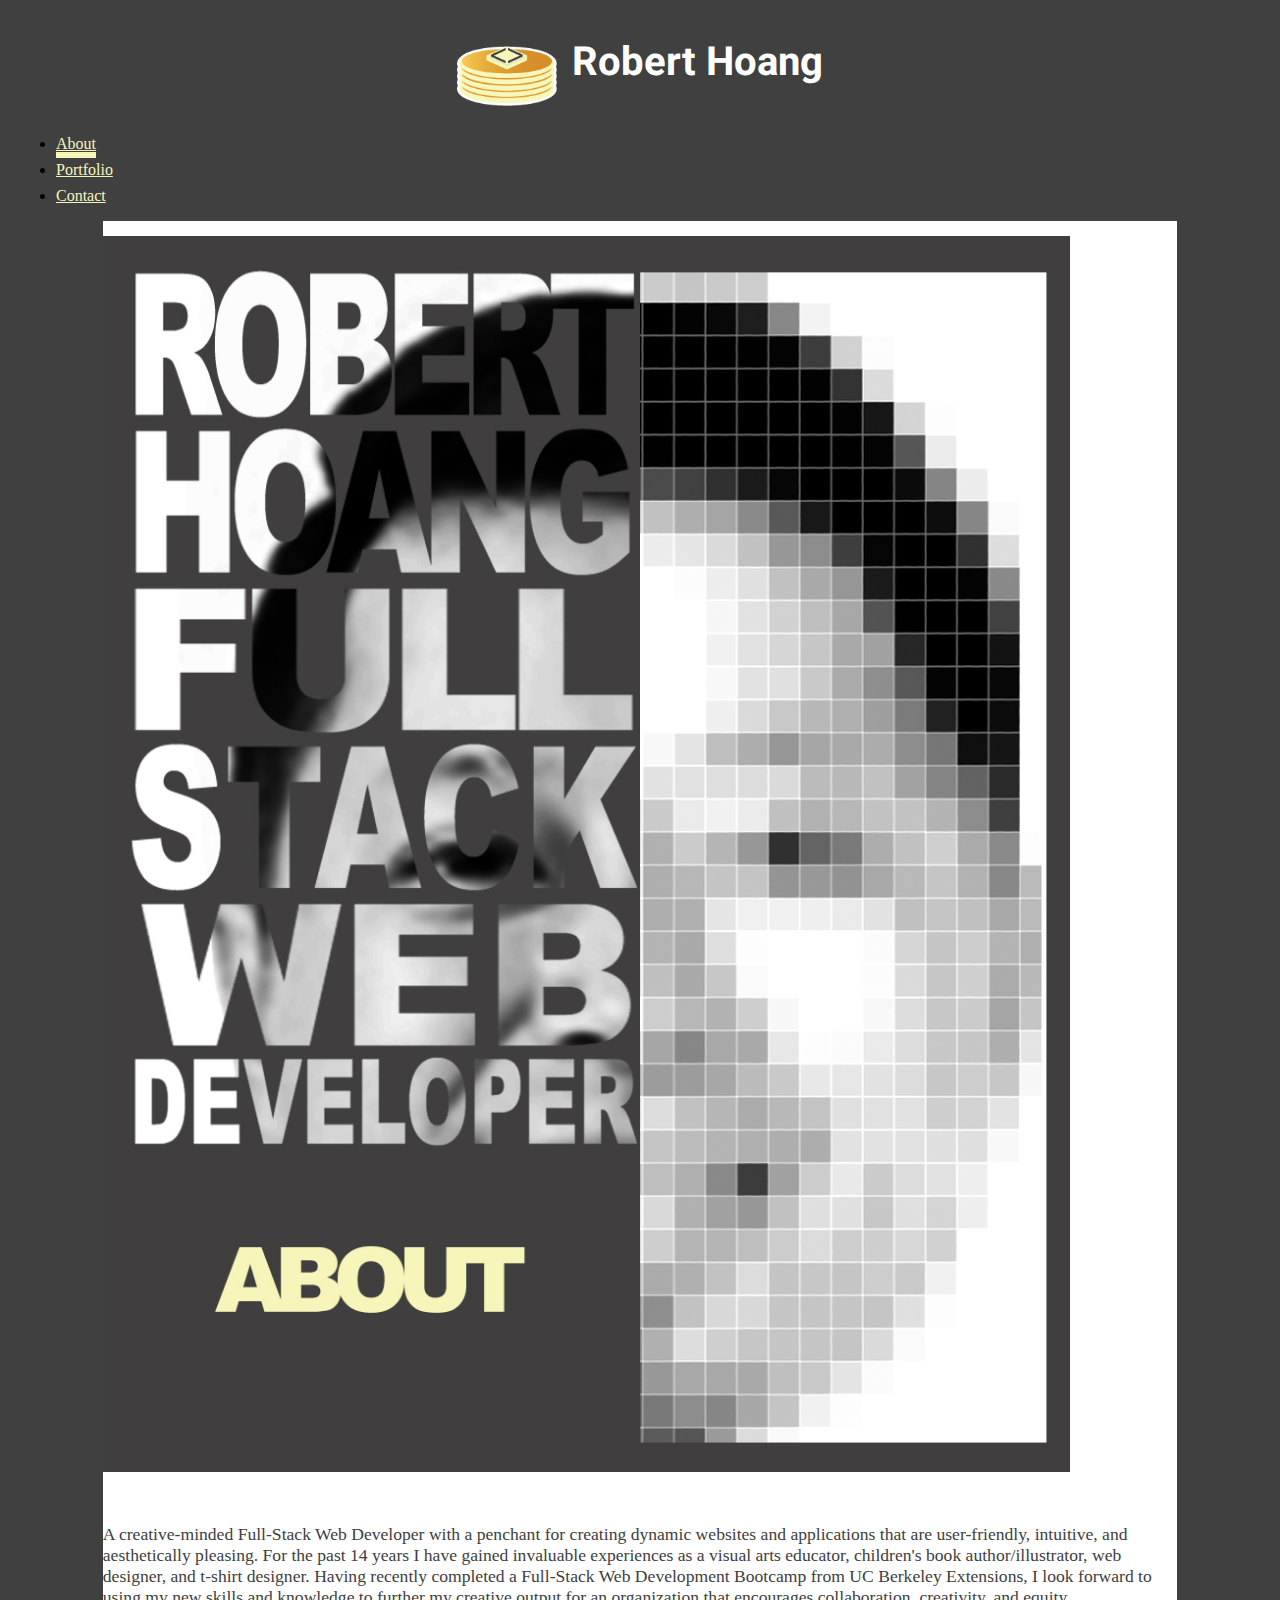
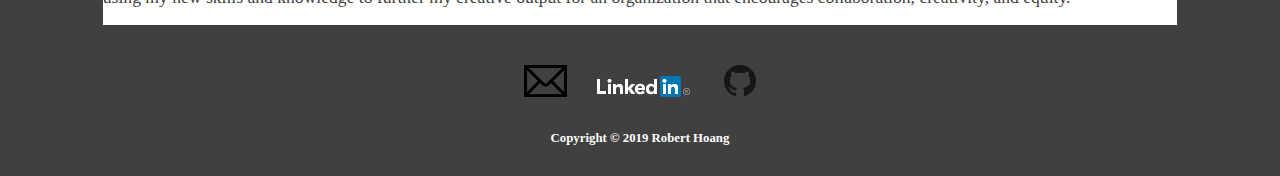
<file: index.html>
<!DOCTYPE html>
<html lang="en">
<head>
    <meta charset="UTF-8">
    <meta name="viewport" content="width=device-width, initial-scale=1.0">
    <meta http-equiv="X-UA-Compatible" content="ie=edge">
    <title>Robert Hoang :: Fullstack Developer</title>
    <link rel="stylesheet" href="https://use.fontawesome.com/releases/v5.7.2/css/all.css" integrity="sha384-fnmOCqbTlWIlj8LyTjo7mOUStjsKC4pOpQbqyi7RrhN7udi9RwhKkMHpvLbHG9Sr" crossorigin="anonymous">
    <link href="https://fonts.googleapis.com/css?family=Heebo:900|family=Bitter" rel="stylesheet">
    <link rel="stylesheet" href="https://maxcdn.bootstrapcdn.com/bootstrap/4.0.0-alpha.6/css/bootstrap.min.css" integrity="sha384-rwoIResjU2yc3z8GV/NPeZWAv56rSmLldC3R/AZzGRnGxQQKnKkoFVhFQhNUwEyJ"
     crossorigin="anonymous">
     <link rel="stylesheet" href="https://cdnjs.cloudflare.com/ajax/libs/animate.css/3.7.0/animate.min.css">
	<link rel="stylesheet" type="text/css" href="assets/css/style.css">
</head>
<body>
    <div class="container">
        <div class="row">
                <div class="col-12 header">
                    <img id="logo" class="animated bounce delay-.5s" src="assets/images/full-stack.png" alt="full stack web development logo">    
                    <h1 id="name" class="text-center animated lightSpeedIn delay-.5s"> Robert Hoang</h1>
                </div>
        </div>
        
        

        <div class ="row">
            <div class="col-12">
                    <ul class="nav justify-content-center">
                            <li class="nav-item">
                              <a class="nav-link index-on" href="index.html">About</a>
                            </li>
                            <li class="nav-item"> 
                              <a class="nav-link" href="portfolio.html">Portfolio</a>
                            </li>
                            <li class="nav-item">
                              <a class="nav-link" href="contact.html">Contact</a>
                            </li>
                    </ul>
            </div>
        </div>

        <div class="row" id="content-row">
            <div class="col-sm-12 col-md-4 text-center">
                <img id="about-aside" src="assets/images/about-img.jpg" alt="about aside image">
                
            </div>
            <div class="col-sm-12 col-md-8 main-content">
                    
                            <p class="lead">A creative-minded Full-Stack Web Developer with a penchant for creating dynamic websites and applications that are user-friendly, intuitive, and aesthetically pleasing. For the past 14 years I have gained invaluable experiences as a visual arts educator, children's book author/illustrator, web designer, and t-shirt designer. Having recently completed a Full-Stack Web Development Bootcamp from UC Berkeley Extensions, I look forward to using my new skills and knowledge to further my creative output for an organization that encourages collaboration, creativity, and equity.
                            </p>
            
            </div>
        </div>
    </div>

<div class="logos"><a href="mailto:rhoang57@gmail.com"><img class="logo" src="assets\images\email_icon.png" alt="email icon"></i></a><a href="https://www.linkedin.com/in/robertahoang/"><img class="logo" src="assets\images\Logo-2CRev-21px-R.png" alt="LinkedIn logo"></a> <a href="https://github.com/rhoang57"><img class="logo" src="assets\images\GitHub-Mark-32px.png" alt="Git Hub logo"></a></div>
<footer class="footer">
    <div class="container">
        <span class="footer-text"><h6>Copyright &copy; 2019 Robert Hoang</h6></span>
    </div>
</footer>   
</body>
</html>
</file>
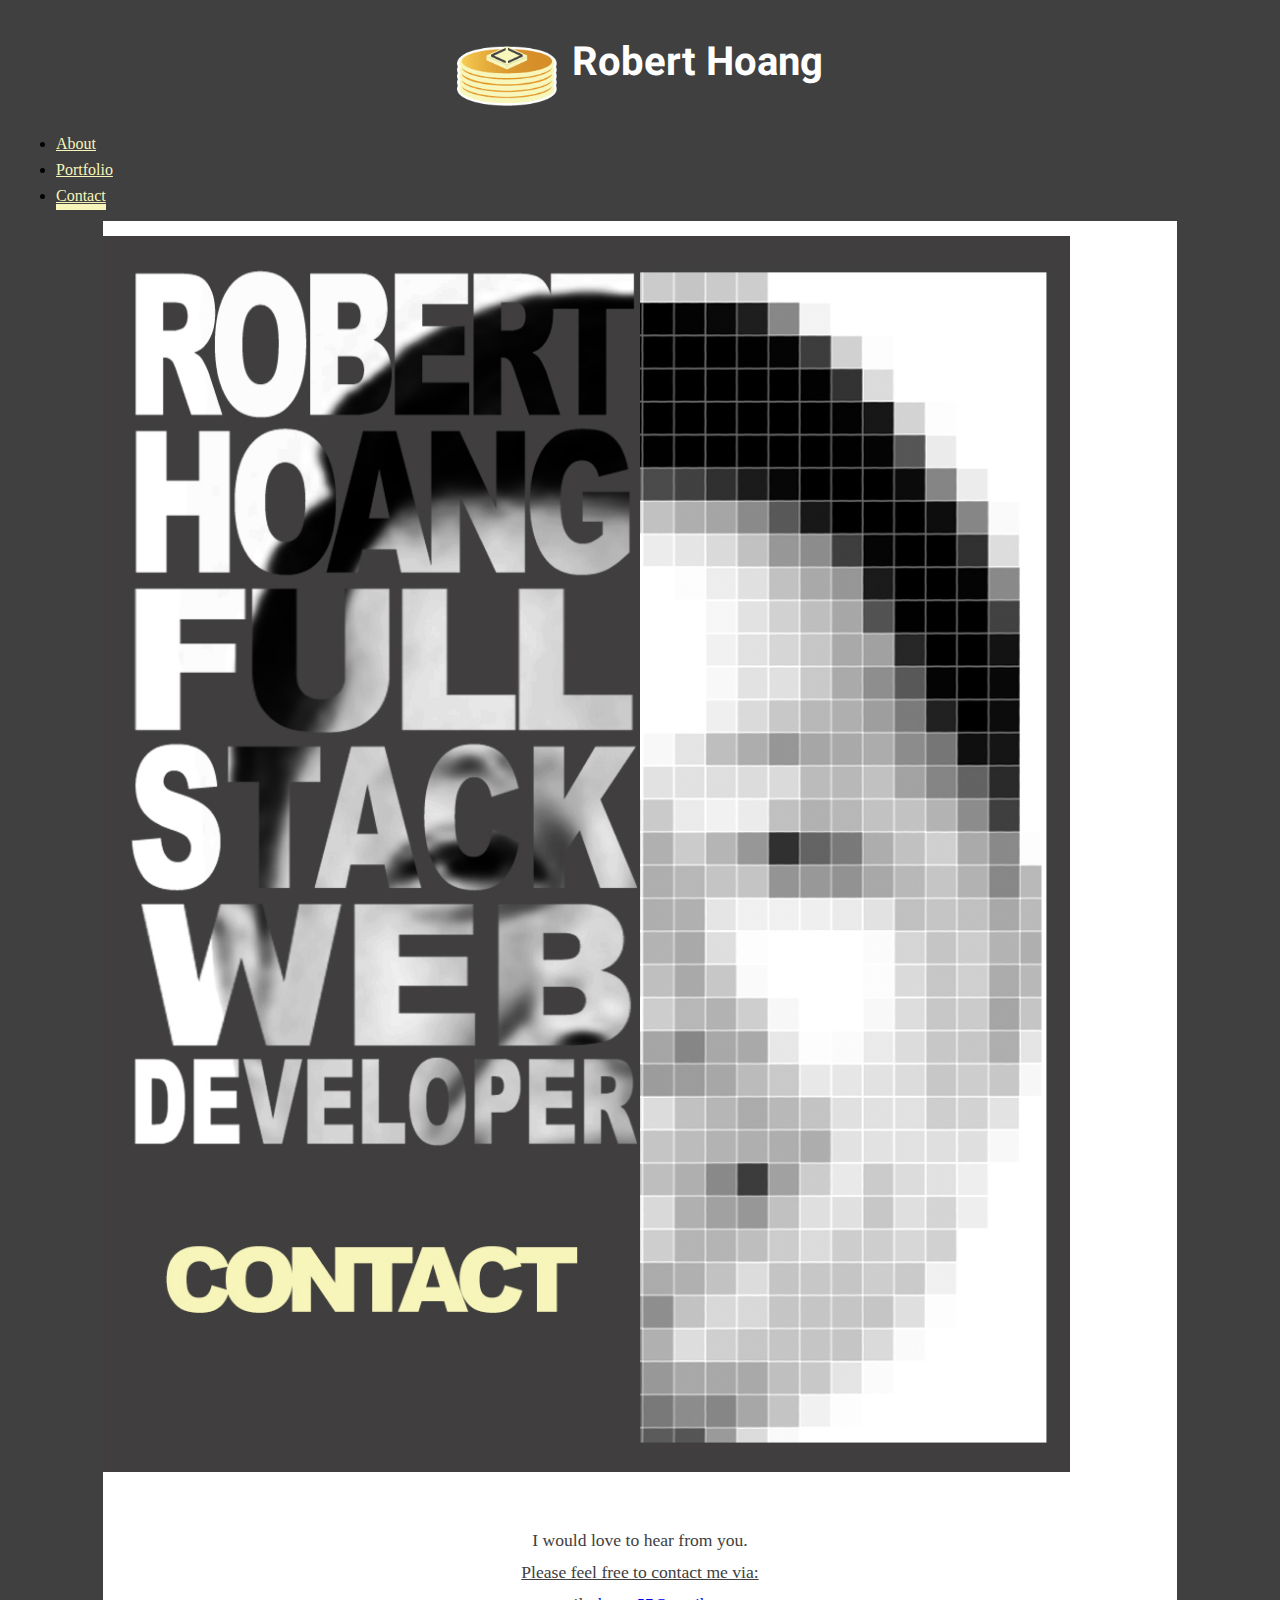
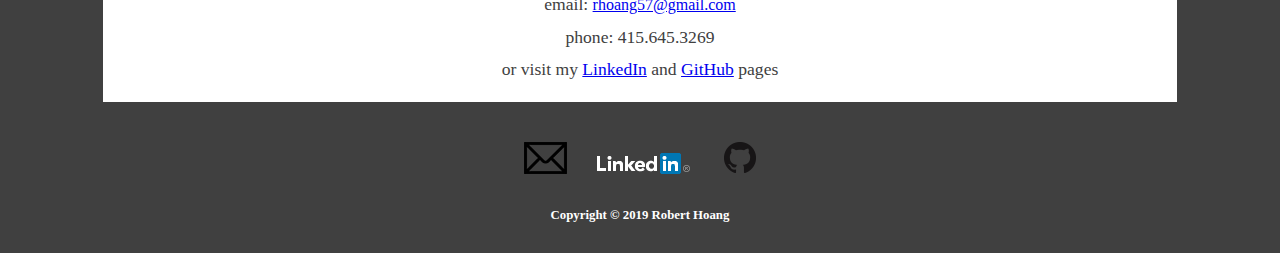
<file: contact.html>
<!DOCTYPE html>
<html lang="en">
<head>
    <meta charset="UTF-8">
    <meta name="viewport" content="width=device-width, initial-scale=1.0">
    <meta http-equiv="X-UA-Compatible" content="ie=edge">
    <title>Robert Hoang :: Contact Page</title>
    <link rel="stylesheet" href="https://use.fontawesome.com/releases/v5.7.2/css/all.css" integrity="sha384-fnmOCqbTlWIlj8LyTjo7mOUStjsKC4pOpQbqyi7RrhN7udi9RwhKkMHpvLbHG9Sr" crossorigin="anonymous">
    <link href="https://fonts.googleapis.com/css?family=Heebo:900" rel="stylesheet">
    <link rel="stylesheet" href="https://maxcdn.bootstrapcdn.com/bootstrap/4.0.0-alpha.6/css/bootstrap.min.css" integrity="sha384-rwoIResjU2yc3z8GV/NPeZWAv56rSmLldC3R/AZzGRnGxQQKnKkoFVhFQhNUwEyJ"
     crossorigin="anonymous">
     <link rel="stylesheet" href="https://cdnjs.cloudflare.com/ajax/libs/animate.css/3.7.0/animate.min.css">
	<link rel="stylesheet" type="text/css" href="assets/css/style.css">
</head>
<body>
    <div class="container">
            <div class="row">
                    <div class="col-12 header">
                        <img id="logo" class="animated bounce delay-.5s" src="assets/images/full-stack.png" alt="full stack web development logo">    
                        <h1 id="name" class="text-center animated lightSpeedIn delay-.5s"> Robert Hoang</h1>
                    </div>
            </div>
            
            
    
            <div class ="row">
                <div class="col-12">
                        <ul class="nav justify-content-center">
                                <li class="nav-item">
                                  <a class="nav-link" href="index.html">About</a>
                                </li>
                                <li class="nav-item"> 
                                  <a class="nav-link" href="portfolio.html">Portfolio</a>
                                </li>
                                <li class="nav-item">
                                  <a class="nav-link contact-on" href="contact.html">Contact</a>
                                </li>
                        </ul>
                </div>
            </div>

        <div class="row" id="content-row">
            <div class="col-sm-12 col-md-4 text-center">
                <img id="about-aside" src="assets/images/contact-img.jpg" alt="about aside image">
            </div>
            <div class="col-sm-12 col-md-8 main-content">

                    <p class="lead contact-content">I would love to hear from you.<br> <u>Please feel free to contact me via:</u><br>
                        <i class="fas fa-envelope-square"></i> email: <a href="mailto:rhoang57@gmail.com"><span class="email-address">rhoang57@gmail.com</span></a><br>
                        <i class="fas fa-mobile-alt"></i> phone: 415.645.3269<br>
                         or visit my <i class="fab fa-linkedin"></i> <a href="https://www.linkedin.com/in/robertahoang/">LinkedIn</a> and <i class="fab fa-github-square"></i> <a href="https://github.com/rhoang57">GitHub</a> pages
                        </p>
                    
                        <!-- <form>
        
                            <div class="form-group">
                                <label for="formGroupExampleInput2" id="form_name">Name</label>
                                <input type="text" class="form-control" id="formGroupExampleInput2" placeholder="FirstName LastName">
                            </div>
                
                            <div class="form-group">
                                <label for="exampleInputEmail1" id="form_email">Email</label>
                                <input type="email" class="form-control" id="exampleInputEmail1" aria-describedby="emailHelp" placeholder="username@email.com">
                            </div>
                    
                            <div class="form-group">
                                <label for="comment" id="form_message">Message</label>
                                <textarea class="form-control" rows="5" id="comment" placeholder="Please type your questions or comments in this box."></textarea>
                            </div>
                    
                            <button type="submit" class="btn" id="submit_button">Submit</button>
                        </form> -->
                    
            </div>
        </div>
    </div>

    <div class="logos"><a href="mailto:rhoang57@gmail.com"><img class="logo" src="assets\images\email_icon.png" alt="email icon"></i></a><a href="https://www.linkedin.com/in/robertahoang/"><img class="logo" src="assets\images\Logo-2CRev-21px-R.png" alt="LinkedIn logo"></a> <a href="https://github.com/rhoang57"><img class="logo" src="assets\images\GitHub-Mark-32px.png" alt="Git Hub logo"></a></div>
<footer class="footer">
    <div class="container">
        <span class="footer-text"><h6>Copyright &copy; 2019 Robert Hoang</h6></span>
    </div>
</footer>    
</body>
</html>
</file>
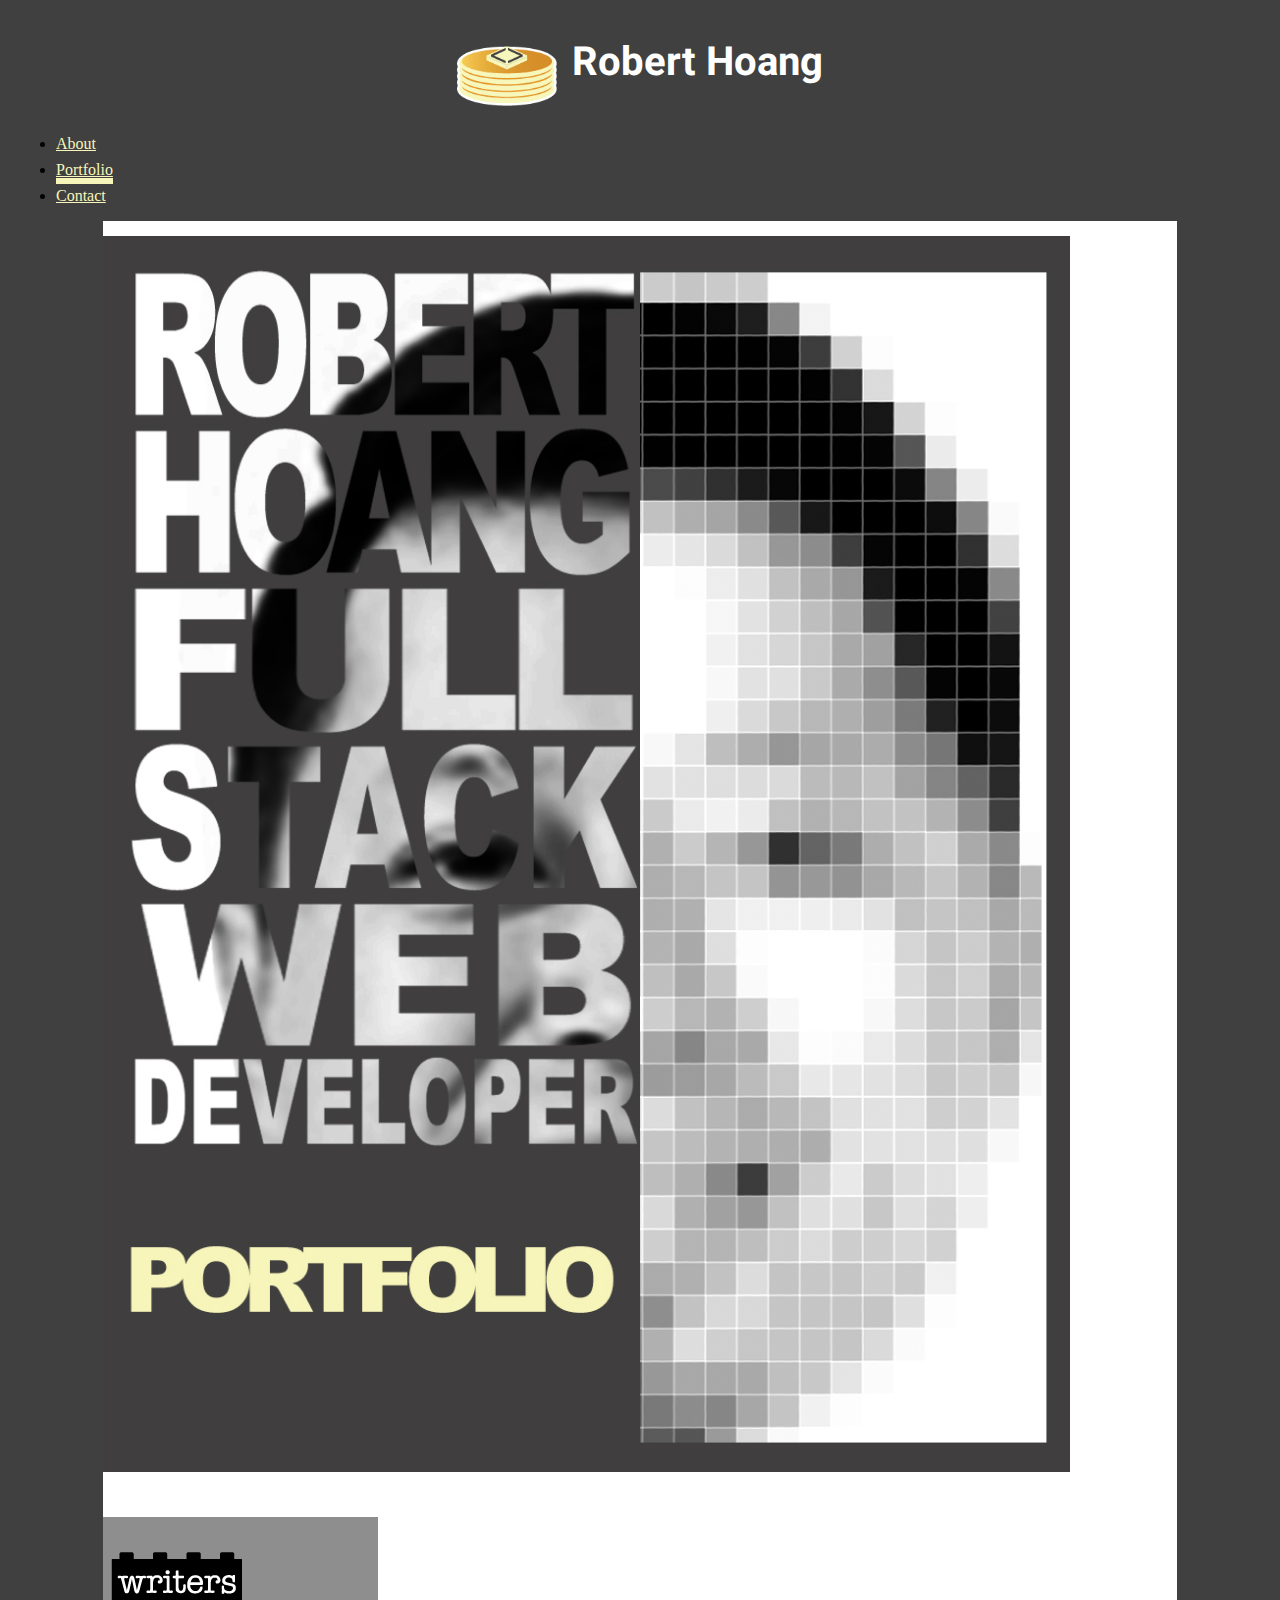
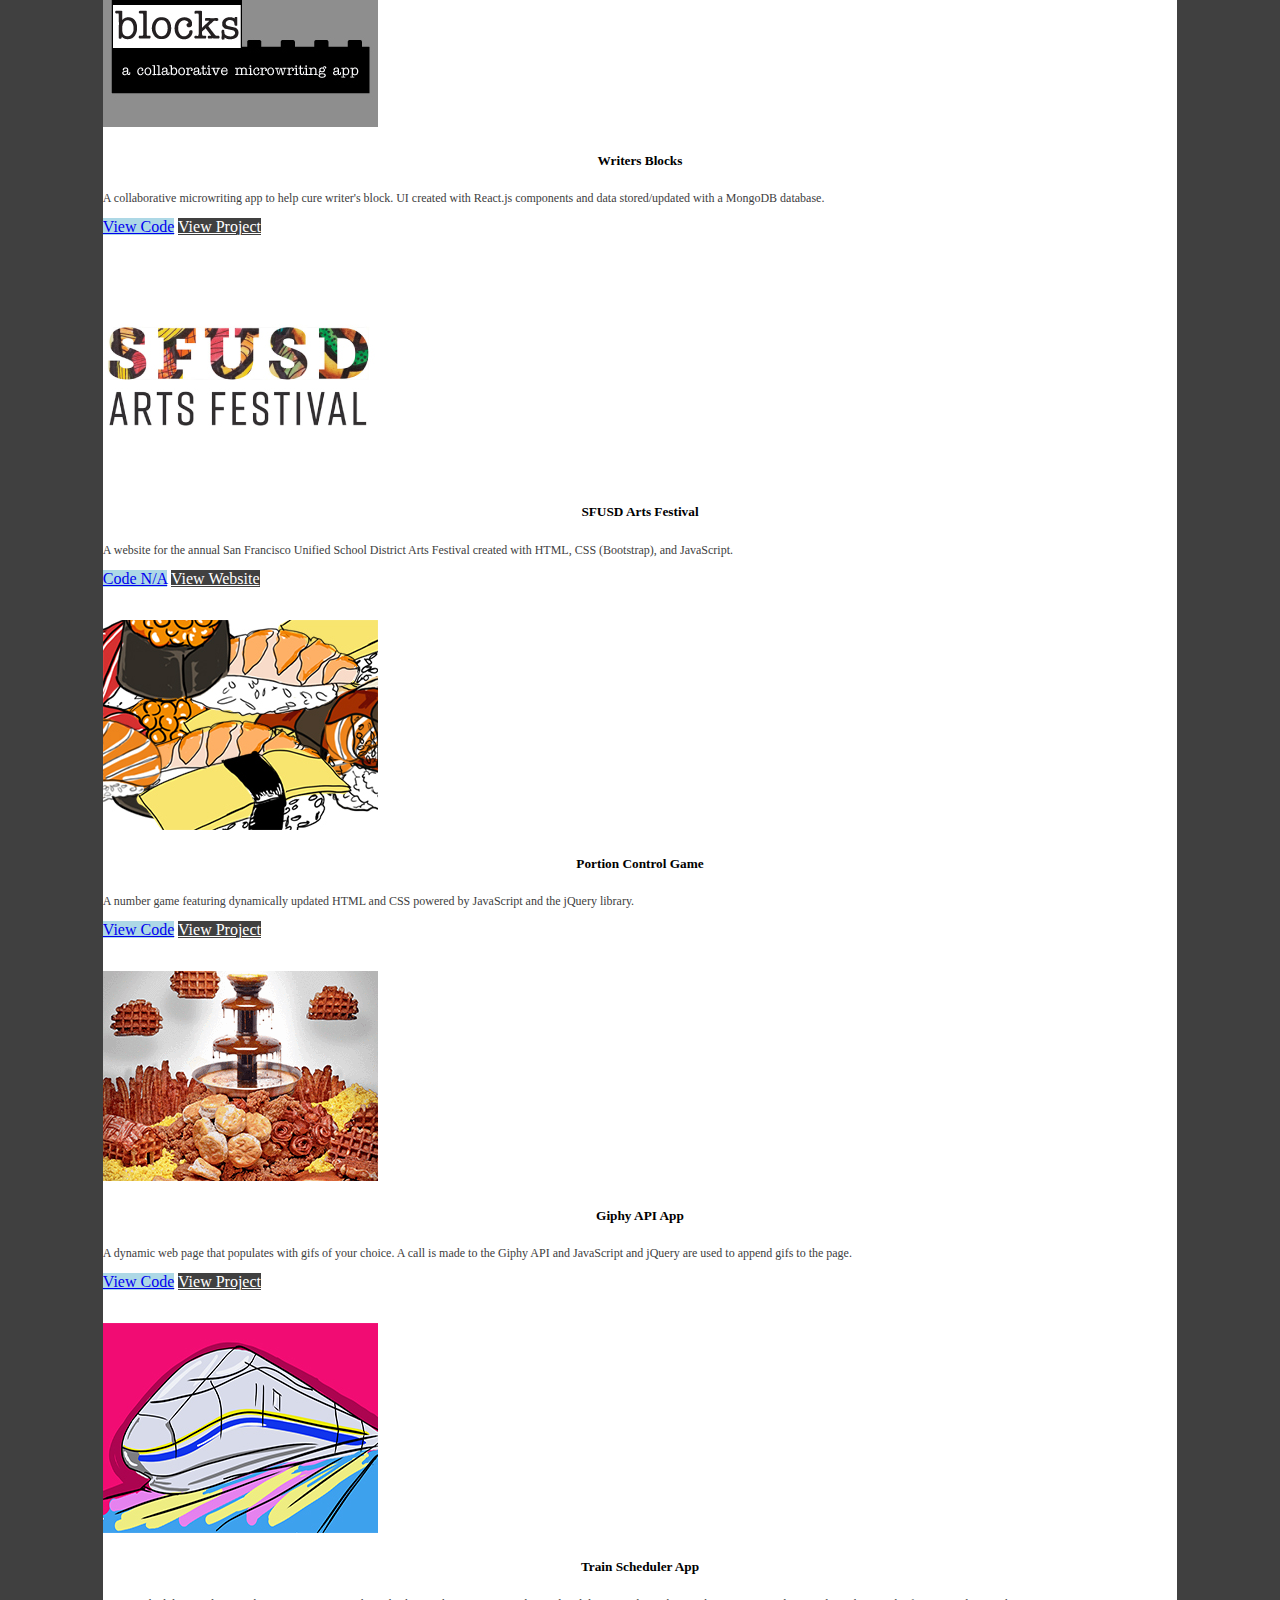
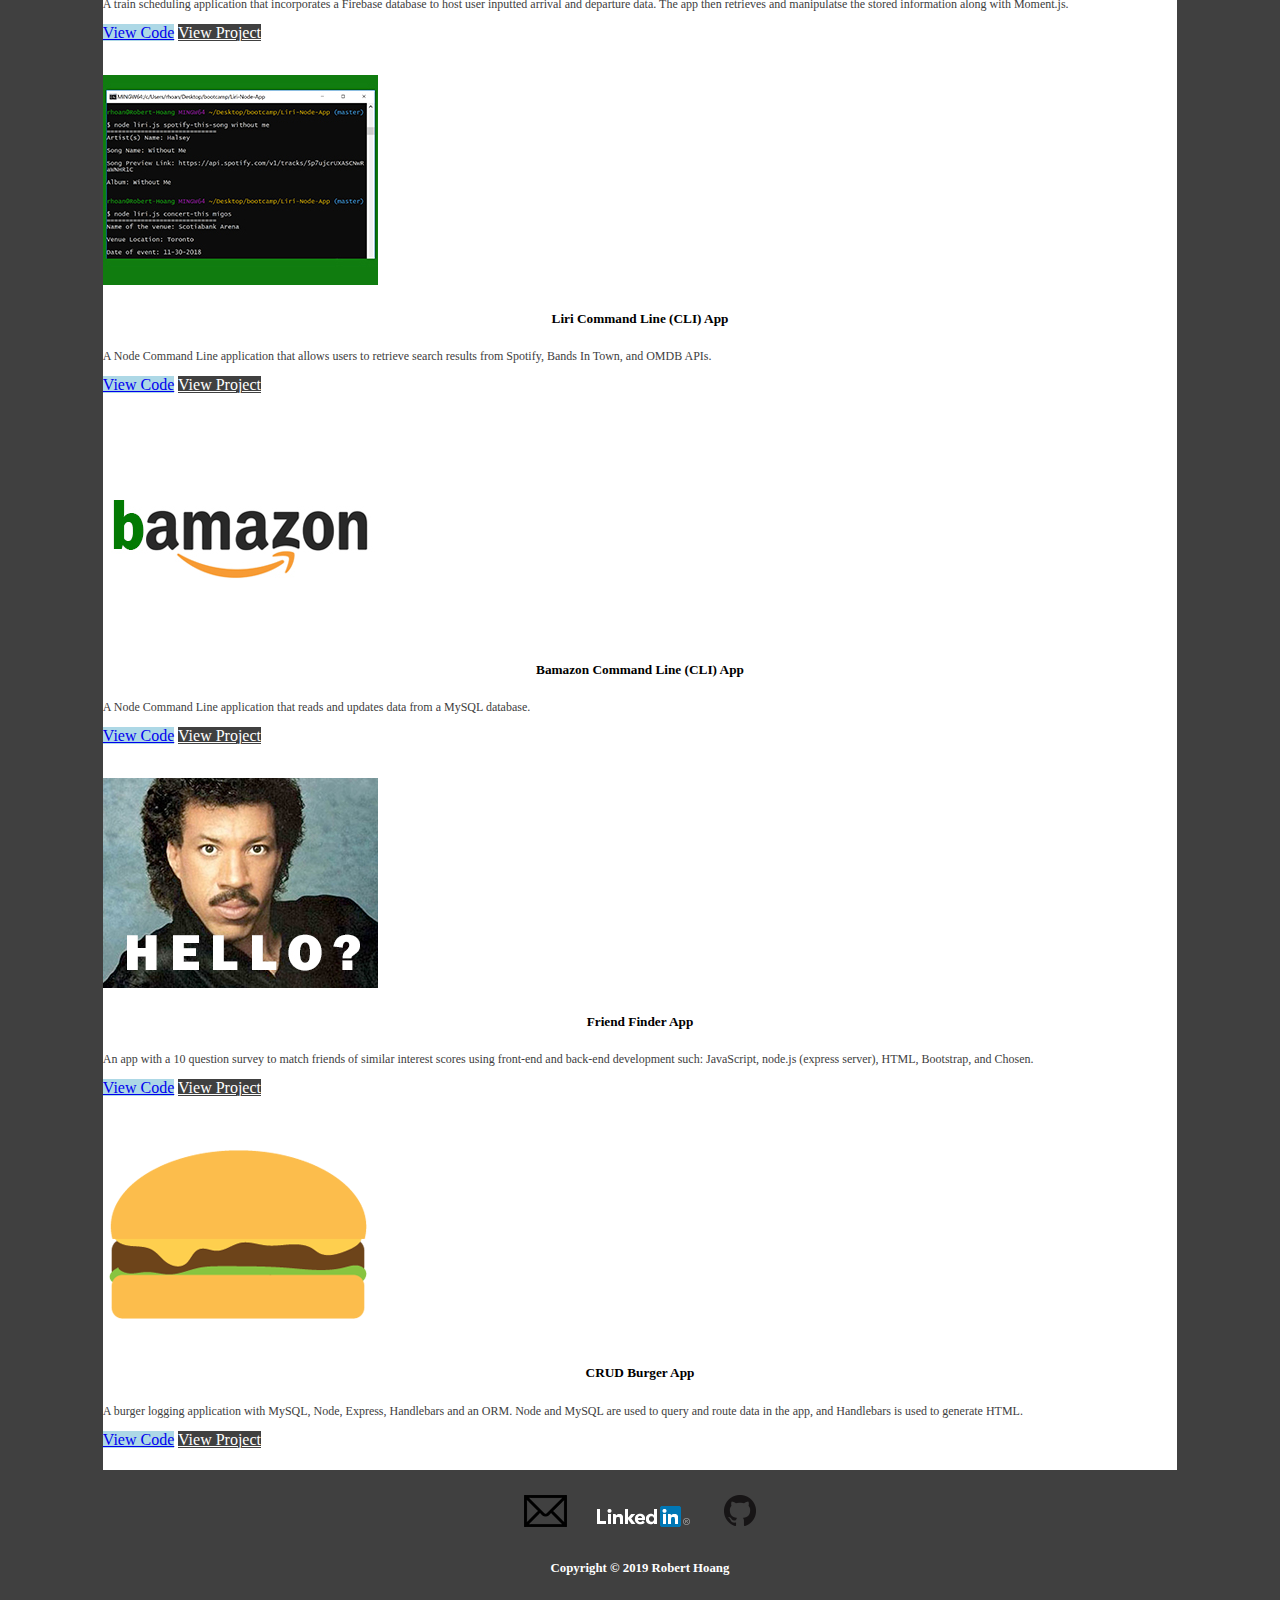
<file: portfolio.html>
<!DOCTYPE html>
<html lang="en">

<head>
    <meta charset="UTF-8">
    <meta name="viewport" content="width=device-width, initial-scale=1.0">
    <meta http-equiv="X-UA-Compatible" content="ie=edge">
    <title>Robert Hoang :: Portfolio Page</title>
    <link rel="stylesheet" href="https://use.fontawesome.com/releases/v5.7.2/css/all.css" integrity="sha384-fnmOCqbTlWIlj8LyTjo7mOUStjsKC4pOpQbqyi7RrhN7udi9RwhKkMHpvLbHG9Sr" crossorigin="anonymous">
    <link href="https://fonts.googleapis.com/css?family=Heebo:900" rel="stylesheet">
    <link rel="stylesheet" href="https://maxcdn.bootstrapcdn.com/bootstrap/4.0.0-alpha.6/css/bootstrap.min.css"
        integrity="sha384-rwoIResjU2yc3z8GV/NPeZWAv56rSmLldC3R/AZzGRnGxQQKnKkoFVhFQhNUwEyJ" crossorigin="anonymous">
    <link rel="stylesheet" href="https://cdnjs.cloudflare.com/ajax/libs/animate.css/3.7.0/animate.min.css">
    <link rel="stylesheet" type="text/css" href="assets/css/style.css">
</head>

<body>

    <div class="container">
        <div class="row">
            <div class="col-12 header">
                <img id="logo" class="animated bounce delay-.5s" src="assets/images/full-stack.png" alt="full stack web development logo">
                <h1 id="name" class="text-center animated lightSpeedIn delay-.5s"> Robert Hoang</h1>
            </div>
        </div>



        <div class="row">
            <div class="col-12">
                <ul class="nav justify-content-center">
                    <li class="nav-item">
                        <a class="nav-link" href="index.html">About</a>
                    </li>
                    <li class="nav-item">
                        <a class="nav-link portfolio-on" href="portfolio.html">Portfolio</a>
                    </li>
                    <li class="nav-item">
                        <a class="nav-link" href="contact.html">Contact</a>
                    </li>
                </ul>
            </div>
        </div>

        <div class="row" id="content-row">
            <div class="col-sm-12 col-md-4 text-center">
                <img id="about-aside" src="assets/images/portfolio-img.jpg" alt="about aside image">
            </div>
            <div class="col-sm-12 col-md-8 main-content">
                <div class="row">
                    <div class="col-sm-12 col-md-4 card">
                        <img class="card-img-top" src="assets/images/writers-blocks.jpg" alt="Card image cap">
                        <div class="card-body d-flex flex-column">
                            <h5 class="card-title">Writers Blocks</h5>
                            <p class="card-text">A collaborative microwriting app to help cure writer's block. UI created with React.js components and data stored/updated with a MongoDB database.</p>
                                <a href="https://github.com/HighwireAct/WritersBlocks" class="btn-code mt-auto">View Code</a>
                                <a href="http://writers-blocks.herokuapp.com/" class="btn projbutton">View Project</a>
                        </div>
                    </div>

                    <div class="col-sm-12 col-md-4 card">
                        <img class="card-img-top" src="assets/images/sfusdaf.jpg" alt="Card image cap">
                        <div class="card-body d-flex flex-column">
                            <h5 class="card-title">SFUSD Arts Festival</h5>
                            <p class="card-text">A website for the annual San Francisco Unified School District Arts Festival created with HTML, CSS (Bootstrap), and JavaScript. </p>
                            <a href="#" class="btn-code mt-auto">Code N/A</a>
                                <a href="http://www.sfusdartsfestival.org" class="btn projbutton">View Website</a>
                        </div>
                    </div>

                    <div class="col-sm-12 col-md-4 card">
                        <img class="card-img-top" src="assets/images/rpg.jpg" alt="Card image cap">
                        <div class="card-body d-flex flex-column">
                            <h5 class="card-title">Portion Control Game</h5>
                            <p class="card-text">A number game featuring dynamically updated HTML and CSS powered by
                                JavaScript and the jQuery library.</p>
                                <a href="https://github.com/rhoang57/unit-4-game" class="btn-code mt-auto">View Code</a>
                                <a href="https://rhoang57.github.io/unit-4-game/" class="btn projbutton">View Project</a>
                        </div>
                    </div>
                </div>

                <div class="row">
                    <div class="col-sm-12 col-md-4 card">
                        <img class="card-img-top" src="assets/images/giphy-api.gif" alt="Card image cap">
                        <div class="card-body d-flex flex-column">
                            <h5 class="card-title">Giphy API App</h5>
                            <p class="card-text">A dynamic web page that populates with gifs of your choice. A call is
                                made to the Giphy API and JavaScript and jQuery are used to append gifs to the page.</p>
                                <a href="https://github.com/rhoang57/GiphyApi-App" class="btn-code mt-auto">View Code</a>
                                <a href="https://rhoang57.github.io/GiphyApi-App/" class="btn projbutton">View Project</a>
                        </div>
                    </div>

                    <div class="col-sm-12 col-md-4 card">
                        <img class="card-img-top" src="assets/images/train-scheduler.jpg" alt="Card image cap">
                        <div class="card-body d-flex flex-column">
                            <h5 class="card-title">Train Scheduler App</h5>
                            <p class="card-text">A train scheduling application that incorporates a Firebase database
                                to host user inputted arrival and departure data. The app then retrieves and
                                manipulatse the stored information along with Moment.js. </p>
                                <a href="https://github.com/rhoang57/Firebase-Train-Scheduler" class="btn-code mt-auto">View Code</a>
                                <a href="https://rhoang57.github.io/Firebase-Train-Scheduler/" class="btn projbutton">View
                                Project</a>
                        </div>
                    </div>

                    <div class="col-sm-12 col-md-4 card">
                        <img class="card-img-top" src="assets/images/liri.jpg" alt="Card image cap">
                        <div class="card-body d-flex flex-column">
                            <h5 class="card-title">Liri Command Line (CLI) App</h5>
                            <p class="card-text">A Node Command Line application that allows users to retrieve search results from Spotify, Bands In Town, and OMDB APIs. </p>
                                <a href="https://github.com/rhoang57/Liri-Node-App-Backup" class="btn-code mt-auto">View Code</a>
                                <a href="https://youtu.be/ja9taAZVHKs" class="btn projbutton">View Project</a>
                        </div>
                    </div>
                </div>

                <div class="row">
                    <div class="col-sm-12 col-md-4 card">
                        <img class="card-img-top" src="assets/images/bamazon.jpg" alt="Card image cap">
                        <div class="card-body d-flex flex-column">
                            <h5 class="card-title">Bamazon Command Line (CLI) App</h5>
                            <p class="card-text">A Node Command Line application that reads and updates data from a MySQL database. </p>
                                <a href="https://github.com/rhoang57/Bamazon" class="btn-code mt-auto">View Code</a>
                                <a href="https://youtu.be/Qke9SlCjBgM" class="btn projbutton">View Project</a>
                        </div>
                    </div>

                    <div class="col-sm-12 col-md-4 card">
                        <img class="card-img-top" src="assets/images/friend_finder.jpg" alt="Card image cap">
                        <div class="card-body d-flex flex-column">
                            <h5 class="card-title">Friend Finder App</h5>
                            <p class="card-text">An app with a 10 question survey to match friends of similar interest scores using front-end and back-end development such: JavaScript, node.js (express server), HTML, Bootstrap, and Chosen.</p>
                                <a href="https://github.com/rhoang57/Friend_Finder2" class="btn-code mt-auto">View Code</a>
                                <a href="https://shielded-tor-33272.herokuapp.com/" class="btn projbutton">View Project</a> 
                        </div>
                    </div>

                    <div class="col-sm-12 col-md-4 card">
                        <img class="card-img-top" src="assets/images/burger.png" alt="Card image cap">
                        <div class="card-body d-flex flex-column">
                            <h5 class="card-title">CRUD Burger App</h5>
                            <p class="card-text">A burger logging application with MySQL, Node, Express, Handlebars and an ORM. Node and MySQL are used to query and route data in the app, and Handlebars is used to generate HTML.</p>
                                <a href="https://github.com/rhoang57/burger" class="btn-code mt-auto">View Code</a>
                                <a href="https://pure-earth-45285.herokuapp.com/" class="btn projbutton">View Project</a> 
                        </div>
                    </div>

                </div>
            </div>
        </div>
        <div class="logos"><a href="mailto:rhoang57@gmail.com"><img class="logo" src="assets\images\email_icon.png" alt="email icon"></i></a><a href="https://www.linkedin.com/in/robertahoang/"><img class="logo" src="assets\images\Logo-2CRev-21px-R.png" alt="LinkedIn logo"></a> <a href="https://github.com/rhoang57"><img class="logo" src="assets\images\GitHub-Mark-32px.png" alt="Git Hub logo"></a></div>
<footer class="footer">
    <div class="container">
        <span class="footer-text"><h6>Copyright &copy; 2019 Robert Hoang</h6></span>
    </div>
</footer> 
</body>

</html>
</file>
<file: assets/css/style.css>
body {
    background-color: #404040;    
}

p {
    color: #404040;
}

.header {
    display: flex;
  justify-content: center;
  align-items: center;
}

.container {
    margin-bottom: 2%;
}

#logo {
    width: 100px;
    display: inline-block; 
    margin-top: 2%;
    margin-right: 15px;
    float: left;
}

.nav-link {
    color: #f7f5ba;
}

.index-on,
.portfolio-on,
.contact-on {
    border-bottom: 6px solid;
    margin-bottom: 2%;
}

.nav-link:hover {
    color: #e2dfac;
}


#about-aside {
    width: 90%;
    display: inline-block;
    align-items: center;
    padding-top: 15px;
    padding-bottom: 15px;
}

.nav-item {
    margin: 8px;
}

.lead {
    font-family: 'Bitter', serif;
    font-size: 1.1rem;
}

.lead-contact {
    font-size: 1.1rem;
    text-align: center;
}

#name {
    color: rgb(255, 255, 255);
    font-family: 'Heebo', sans-serif;
    font-size: 2.5em;
    margin-top: 2%;
    display: inline-block;
}


.main-content {
    background-color: rgba(255, 255, 255, 0.9);
    margin-top: 15px;
    margin-bottom: 10px;
    display: flex;
    justify-content: center;
    flex-direction: column;
}

#content-row {
    background-color: white;
    width: 85%;
    margin: 0 auto;
}

.btn-code {
    background-color: lightblue;
    text-align: center;
}

.btn-code:hover {
    background-color: rgb(86, 159, 184);
}

.btn {
    background-color: #404040;
    color: white;
}

.btn:hover {
    background-color: #202020;
    cursor: pointer;
}

.card {
    padding-top: 1%;
    padding-bottom: 2%;
}
.card-img-top {
    max-width: 100%;
}

.card-text {
    font-size: .75em;
}

.card-body {
    flex-grow: 1;
}

.card-title {
    text-align: center;
}

.footer {
    margin-top: 15px;
}

h6 {
    font-size: .8rem;
}

.footer-text {
    color: white;
    text-align: center;
}

.logo {
    margin-left: 15px;
    margin-right: 15px;
    margin-top: 15px;
}

.logos {
    text-align: center;
}

.projbutton {
    margin-top: 5px;
}

.email-address {
    font-size: 1rem;
}

.contact-content {
    text-align: center;
    line-height: 2rem;
}
</file>
